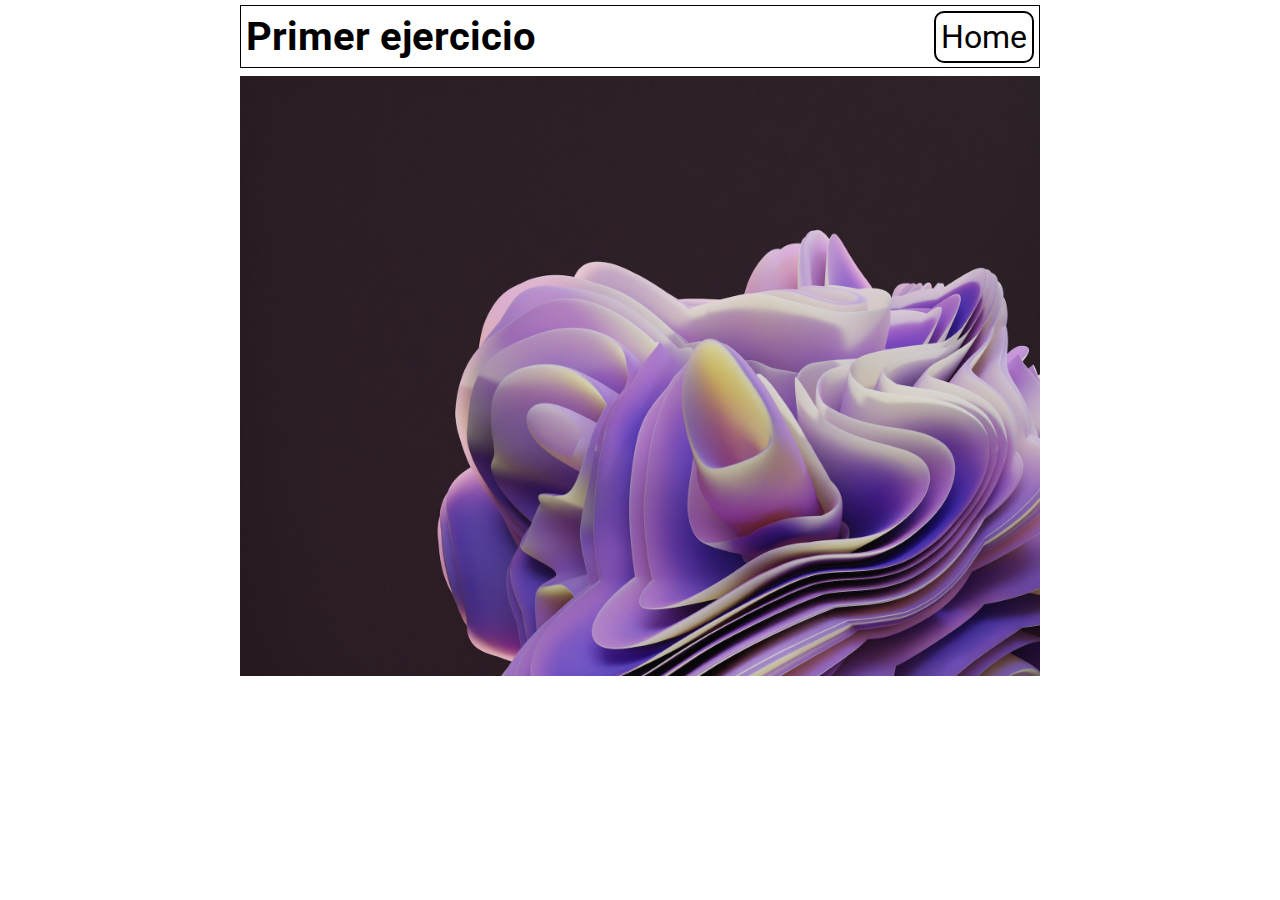
<file: first-exercise/index.html>
<!DOCTYPE html>
<html lang="en">
  <head>
    <meta charset="UTF-8" />
    <meta name="viewport" content="width=device-width, initial-scale=1.0" />
    <title>Primer ejercicio</title>
    <link rel="stylesheet" href="./assets/style/style.css" />
    <script src="./assets/script/script.js" defer></script>
  </head>
  <body>
    <section class="container">
      <section class="top">
        <h1>Primer ejercicio</h1>
        <a href="../index.html">Home</a>
      </section>
      <img src="./assets/img/img.jpg" alt="flower" id="img" />
    </section>
  </body>
</html>
</file>
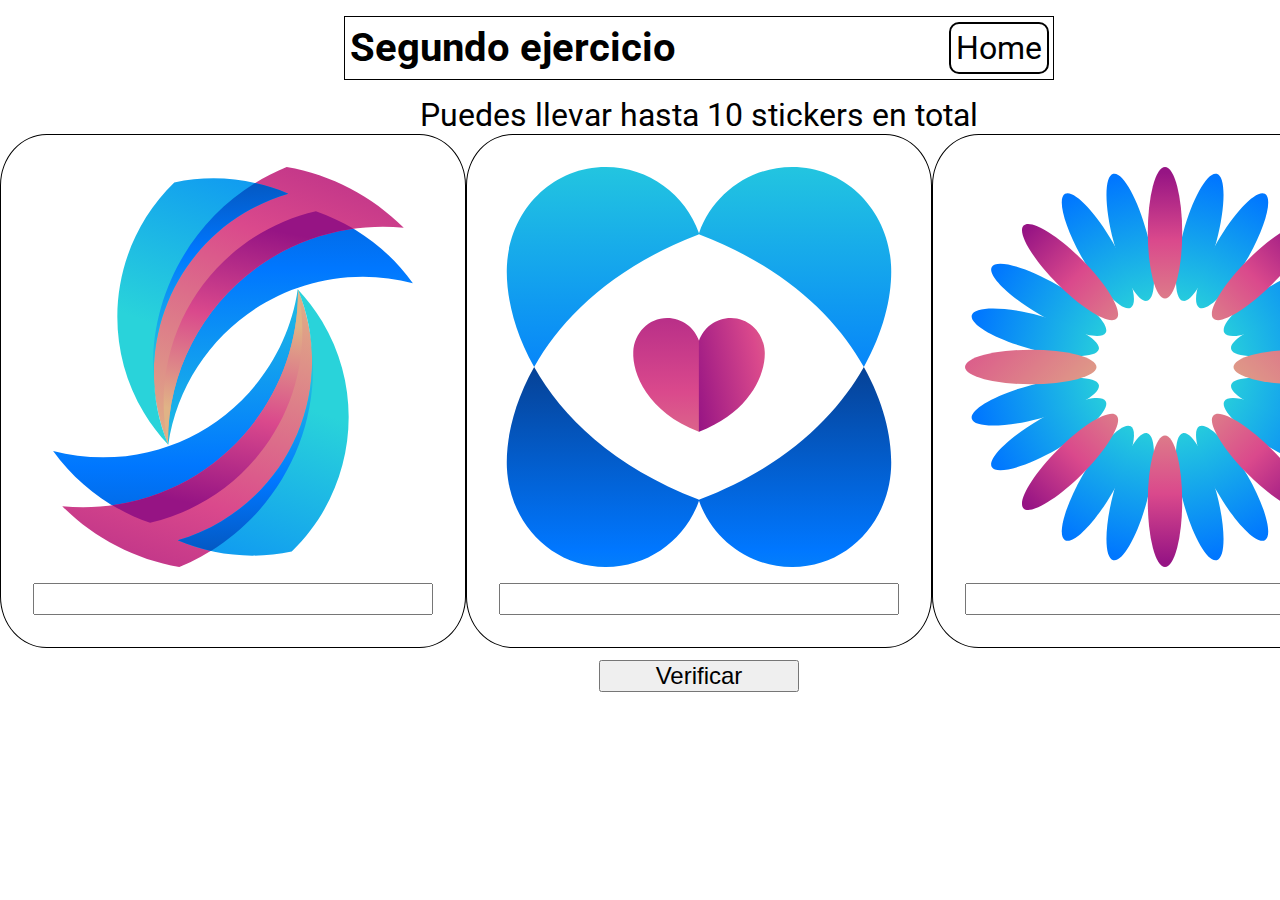
<file: sec-exercise/index.html>
<!DOCTYPE html>
<html lang="en">
  <head>
    <meta charset="UTF-8" />
    <meta name="viewport" content="width=device-width, initial-scale=1.0" />
    <title>Segundo ejercicio</title>
    <link rel="stylesheet" href="./assets/style/style.css" />
    <script src="./assets/script/script.js" defer></script>
  </head>
  <body>
    <main>
      <section class="container">
        <section class="top">
          <h1>Segundo ejercicio</h1>
          <a href="../index.html">Home</a>
        </section>
        <p>Puedes llevar hasta 10 stickers en total</p>
        <section class="grid-container">
          <div class="card">
            <img src="./assets/img/firstimg.svg" alt="vector" />
            <input type="text" class="input-value first" />
          </div>
          <div class="card">
            <img src="./assets/img/secondimg.svg" alt="vector" />
            <input type="text" class="input-value second" />
          </div>
          <div class="card">
            <img src="./assets/img/thirdimg.svg" alt="vector" />
            <input type="text" class="input-value third" />
          </div>
        </section>
        <p class="message"></p>
        <button class="btn">Verificar</button>
      </section>
    </main>
  </body>
</html>
</file>
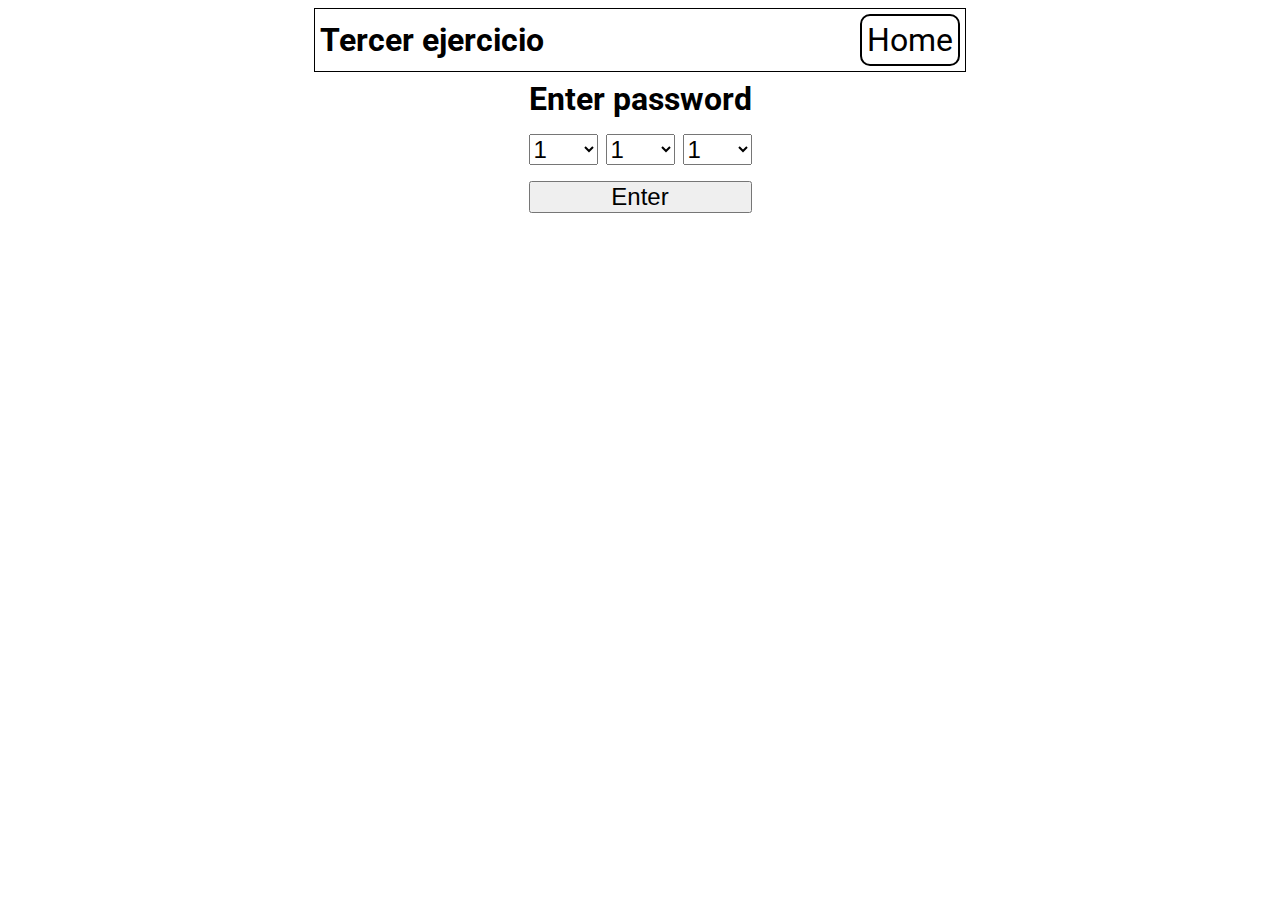
<file: third-exercise/index.html>
<!DOCTYPE html>
<html lang="en">
  <head>
    <meta charset="UTF-8" />
    <meta name="viewport" content="width=device-width, initial-scale=1.0" />
    <title>Tercer ejercicio</title>
    <link rel="stylesheet" href="./assets/style/style.css" />
    <script src="./assets/script/script.js" defer></script>
  </head>
  <body>
    <section class="top">
      <h1>Tercer ejercicio</h1>
      <a href="../index.html">Home</a>
    </section>
    <section class="password-cont">
      <h2>Enter password</h2>
      <div class="password-select">
        <select name="password" id="first-col">
          <option value="1">1</option>
          <option value="2">2</option>
          <option value="3">3</option>
          <option value="4">4</option>
          <option value="5">5</option>
          <option value="6">6</option>
          <option value="7">7</option>
          <option value="8">8</option>
          <option value="9">9</option>
        </select>
        <select name="password" id="sec-col">
          <option value="1">1</option>
          <option value="2">2</option>
          <option value="3">3</option>
          <option value="4">4</option>
          <option value="5">5</option>
          <option value="6">6</option>
          <option value="7">7</option>
          <option value="8">8</option>
          <option value="9">9</option>
        </select>
        <select name="password" id="third-col">
          <option value="1">1</option>
          <option value="2">2</option>
          <option value="3">3</option>
          <option value="4">4</option>
          <option value="5">5</option>
          <option value="6">6</option>
          <option value="7">7</option>
          <option value="8">8</option>
          <option value="9">9</option>
        </select>
      </div>
      <button class="btn">Enter</button>
      <p class="message"></p>
    </section>
  </body>
</html>
</file>
<file: first-exercise/assets/style/style.css>
@import url("https://fonts.googleapis.com/css2?family=Raleway:wght@200;300;400;500;600;700;800&family=Roboto:wght@100;300;400;500&display=swap");

*::before,
*::after,
* {
  margin: 0;
  padding: 0;
}

img {
  display: block;
  width: 100%;
}

body {
  display: grid;
  place-items: center;
  font-family: "Roboto", sans-serif;
}

h1 {
  text-align: center;
  font-size: 2.5rem;
}

.container {
  display: flex;
  flex-direction: column;
  gap: 0.5em;
  width: 800px;
}

.hidden {
  border: none;
}

.top {
  display: flex;
  padding: 0.3em;
  border: 1px solid black;
  margin-top: 0.3em;
  align-items: center;
}

a {
  margin-left: auto;
  text-decoration: none;
  color: black;
  border-radius: 10px;
  border: 2px solid black;
  padding: 5px;
  transition: 0.2s ease-out;
  font-size: 2rem;
}

a:hover {
  background-color: black;
  color: white;
}

.img-border {
  border: 2px solid red;
}
</file>
<file: sec-exercise/assets/style/style.css>
@import url("https://fonts.googleapis.com/css2?family=Raleway:wght@200;300;400;500;600;700;800&family=Roboto:wght@100;300;400;500&display=swap");

*::before,
*::after,
* {
  margin: 0;
  padding: 0;
}

body {
  font-family: "Roboto", sans-serif;
}
img {
  display: block;
  width: 100%;
}

h1 {
  font-size: 2.5rem;
}

.container {
  display: grid;
}

.grid-container {
  display: grid;
  grid-template-columns: repeat(3, 1fr);
  justify-items: center;
}

.card {
  display: flex;
  flex-direction: column;
  gap: 1em;
  padding: 2em;
  border: 1px solid black;
  border-radius: 10%;
  width: 400px;
}

.top {
  display: flex;
  padding: 0.3em;
  border: 1px solid black;
  margin-top: 0.3em;
  align-items: center;
  width: 50%;
  justify-self: center;
  margin: 1em 0;
}

a {
  margin-left: auto;
  text-decoration: none;
  color: black;
  border-radius: 10px;
  border: 2px solid black;
  padding: 5px;
  transition: 0.2s ease-out;
  font-size: 2rem;
}

a:hover {
  background-color: black;
  color: white;
}

.btn {
  width: 200px;
  margin-top: 0.5em;
  justify-self: center;
  font-size: 1.5rem;
}

p {
  text-align: center;
  font-size: 2rem;
}

input {
  font-size: 1.5rem;
}
</file>
<file: third-exercise/assets/style/style.css>
@import url("https://fonts.googleapis.com/css2?family=Raleway:wght@200;300;400;500;600;700;800&family=Roboto:wght@100;300;400;500&display=swap");

*::before,
*::after,
* {
  margin: 0;
  padding: 0;
}

h1 {
  font-size: 2rem;
}

body {
  font-family: "Roboto", sans-serif;
  display: grid;
  place-items: center;
}

.message {
  font-weight: bold;
  text-align: center;
  font-size: 1.5rem;
}

.top {
  display: flex;
  padding: 0.3em;
  border: 1px solid black;
  margin-top: 0.3em;
  align-items: center;
  width: 50%;
  justify-self: center;
  margin: 0.5em 0;
}

a {
  margin-left: auto;
  text-decoration: none;
  color: black;
  border-radius: 10px;
  border: 2px solid black;
  padding: 5px;
  transition: 0.2s ease-out;
  font-size: 2rem;
}

a:hover {
  background-color: black;
  color: white;
}

.password-cont {
  display: flex;
  flex-direction: column;
  gap: 1em;
}

.password-select {
  display: flex;
  justify-content: center;
  gap: 0.5em;
}

.password-select > * {
  flex: 1;
}

h2 {
  font-size: 2rem;
}

.btn,
select {
  font-size: 1.5rem;
}
</file>
